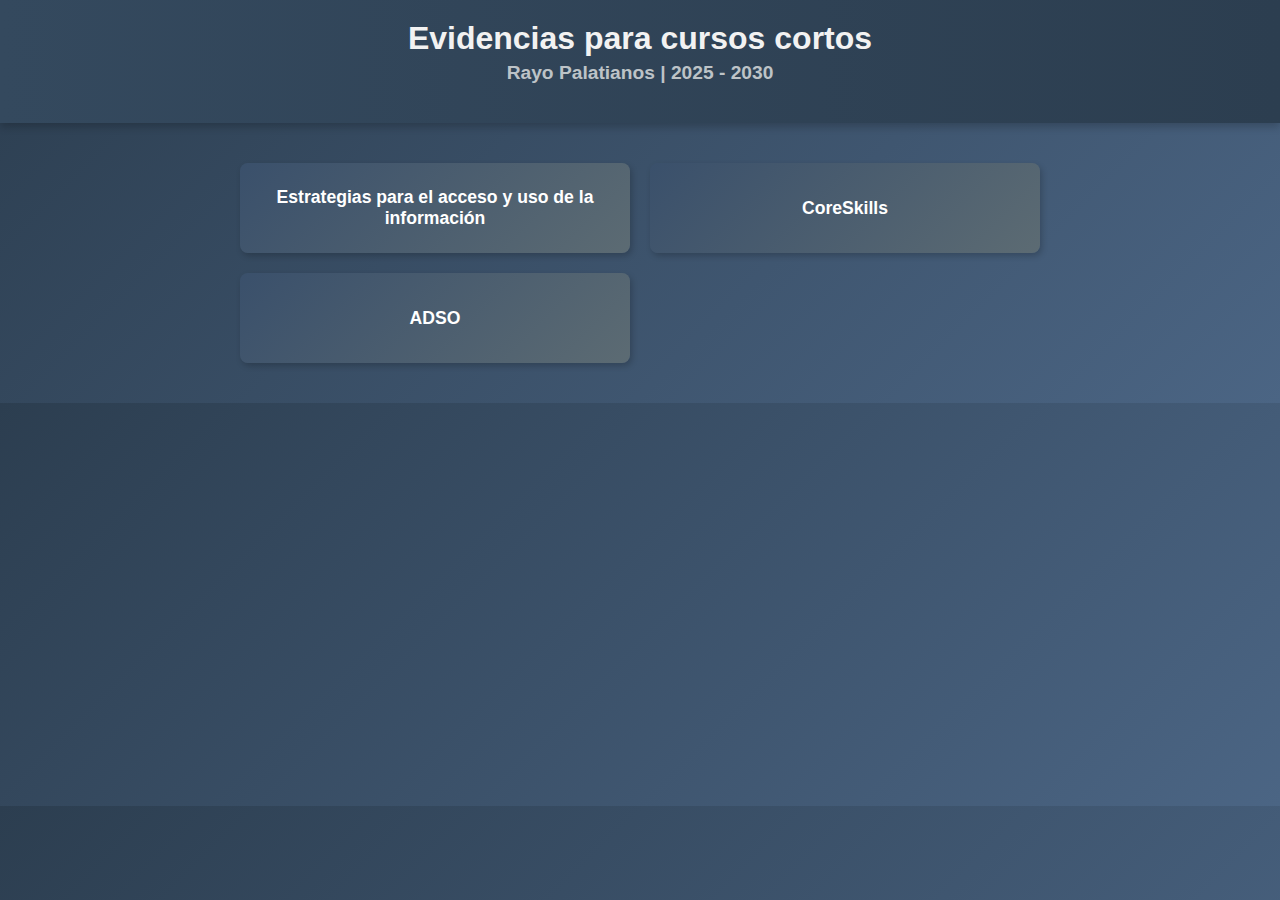
<file: Index.html>
<!DOCTYPE html>
<html lang="es">
<head>
    <meta charset="UTF-8">
    <meta name="viewport" content="width=device-width, initial-scale=1.0">
    <title>Evidencias para cursos cortos</title>
    <link rel="stylesheet" href="styles.css">
</head>
<body>
    <header>
        <h1>Evidencias para cursos cortos</h1>
        <p class="author">Rayo Palatianos | 2025 - 2030</p>
        <div id="back-button-container"></div> <!-- Contenedor del botón de regreso -->
    </header>
    
    <main>
        <div id="courses-container"></div>
    </main>

    <script src="script.js"></script>
</body>
</html>
</file>
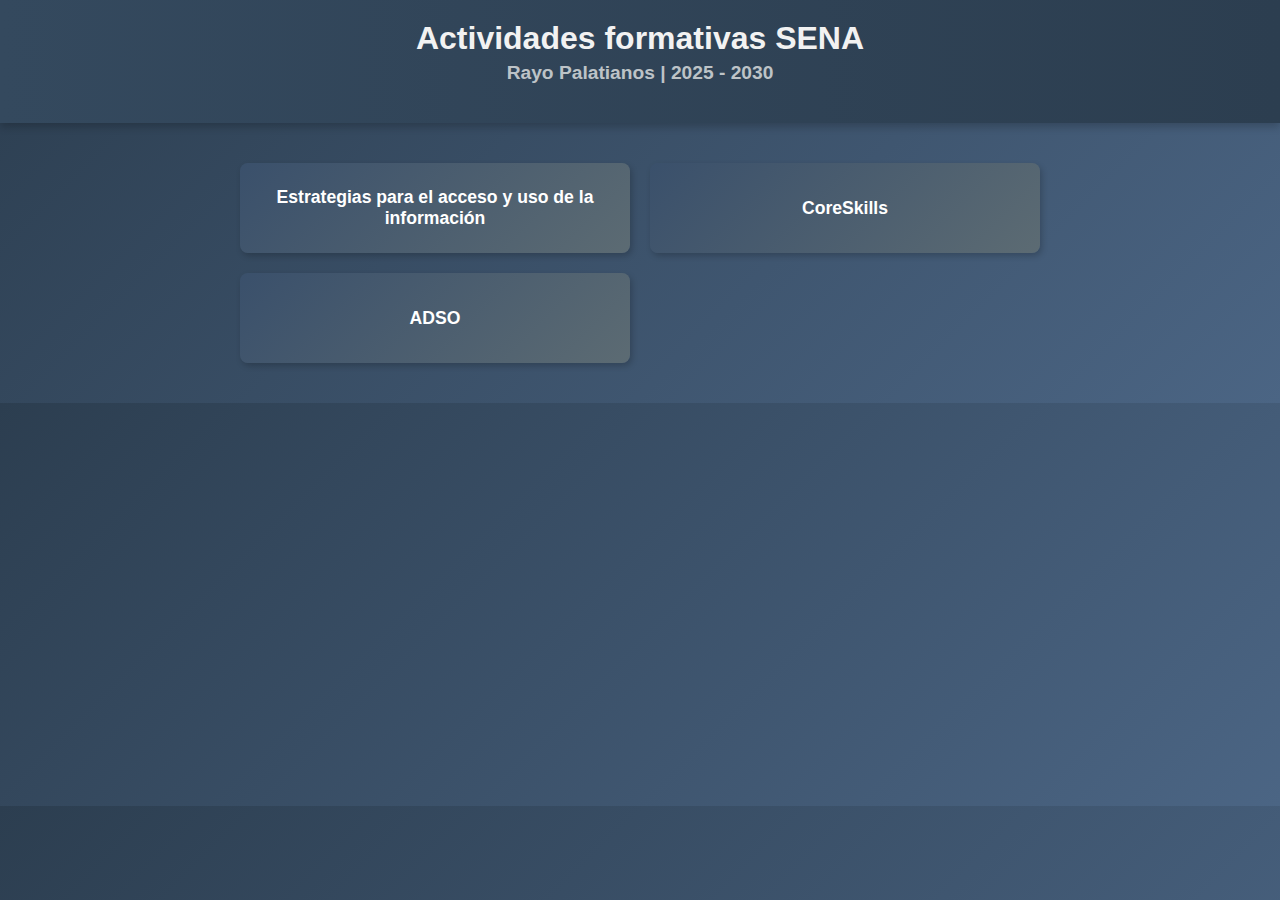
<file: index.html>
<!DOCTYPE html>
<html lang="es">
<head>
    <meta charset="UTF-8">
    <meta name="viewport" content="width=device-width, initial-scale=1.0">
    <title>Evidencias para cursos cortos</title>
    <link rel="stylesheet" href="styles.css">
</head>
<body>
    <header>
        <h1>Actividades formativas SENA</h1>
        <p class="author">Rayo Palatianos | 2025 - 2030</p>
        <div id="back-button-container"></div> <!-- Contenedor del botón de regreso -->
    </header>
    
    <main>
        <div id="courses-container"></div>
    </main>

    <script src="script.js"></script>
</body>
</html>
</file>
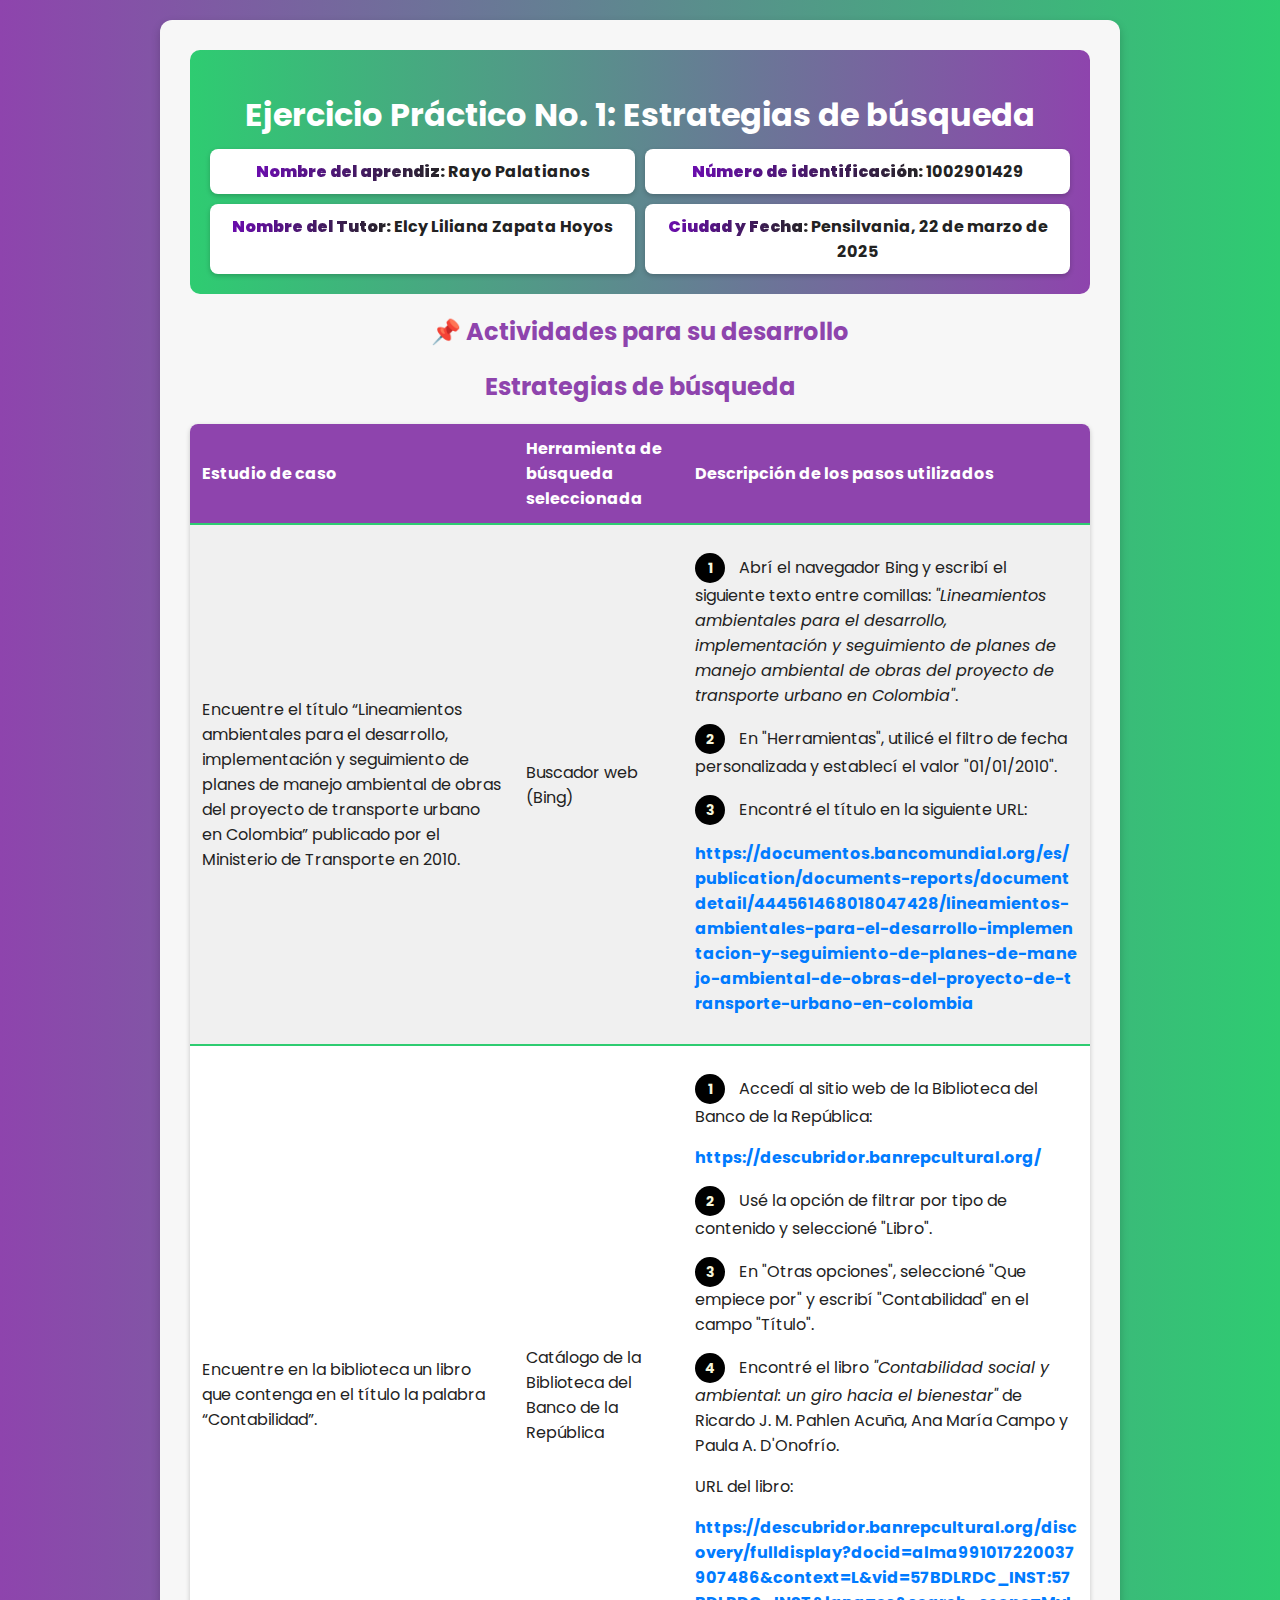
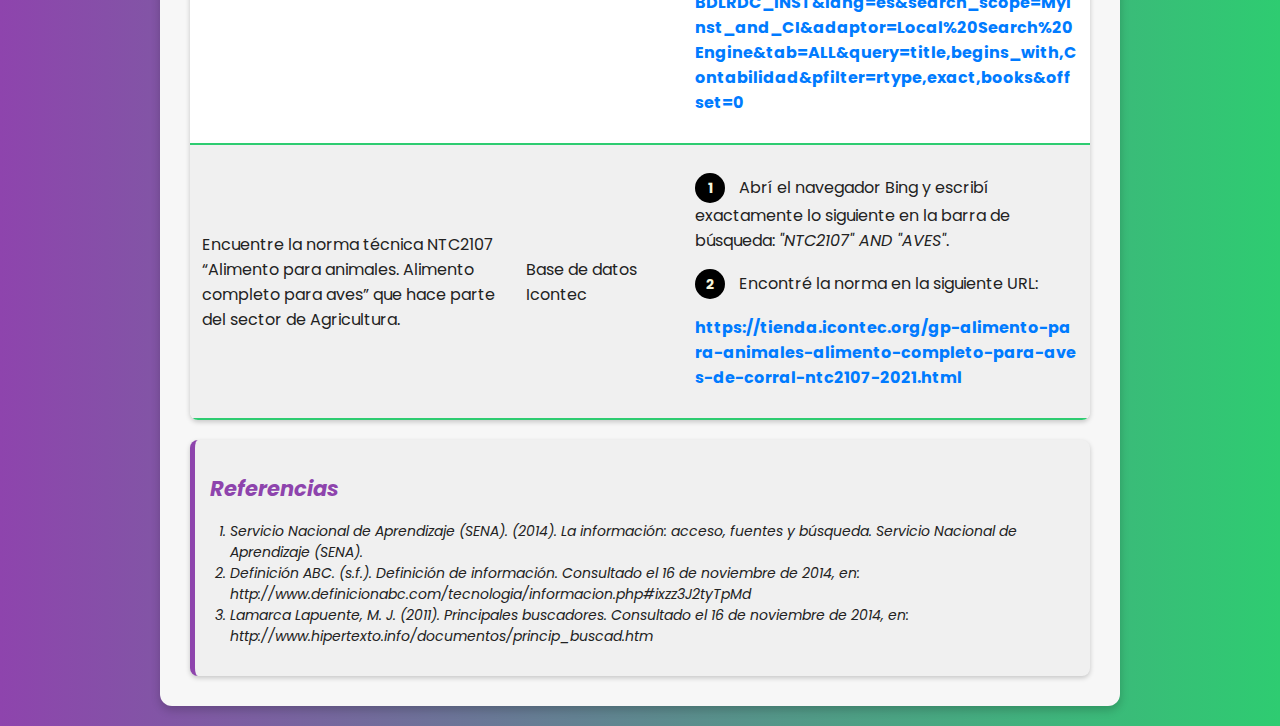
<file: cursos-cortos/practicas/practica-1/Index.html>
<!DOCTYPE html>
<html lang="es">

<head>
  <meta charset="UTF-8">
  <meta name="viewport" content="width=device-width, initial-scale=1.0">
  <title>Ejercicio Práctico No. 1: Estrategias de búsqueda</title>
  <link rel="stylesheet" href="styles.css">
</head>

<body>
  <div class="container">
    <div class="ficha">
      <h1> Ejercicio Práctico No. 1: Estrategias de búsqueda</h1>
      <div class="info-grid" id="info"></div>
    </div>
    <section class="contenido">
      <h2>📌 Actividades para su desarrollo</h2>
      <div id="preguntas"></div>
    </section>
    <section class="tabla-container">
      <h2> Estrategias de búsqueda</h2>
      <table>
        <thead>
          <tr>
            <th>Estudio de caso</th>
            <th>Herramienta de búsqueda seleccionada</th>
            <th>Descripción de los pasos utilizados</th>
          </tr>
        </thead>
        <tbody id="tabla"></tbody>
      </table>
    </section>
    <section class="cita">
      <h2>Referencias</h2>
      <p id="cita"></p>
    </section>
  </div>
  <script src="script.js"></script>
</body>

</html>
</file>
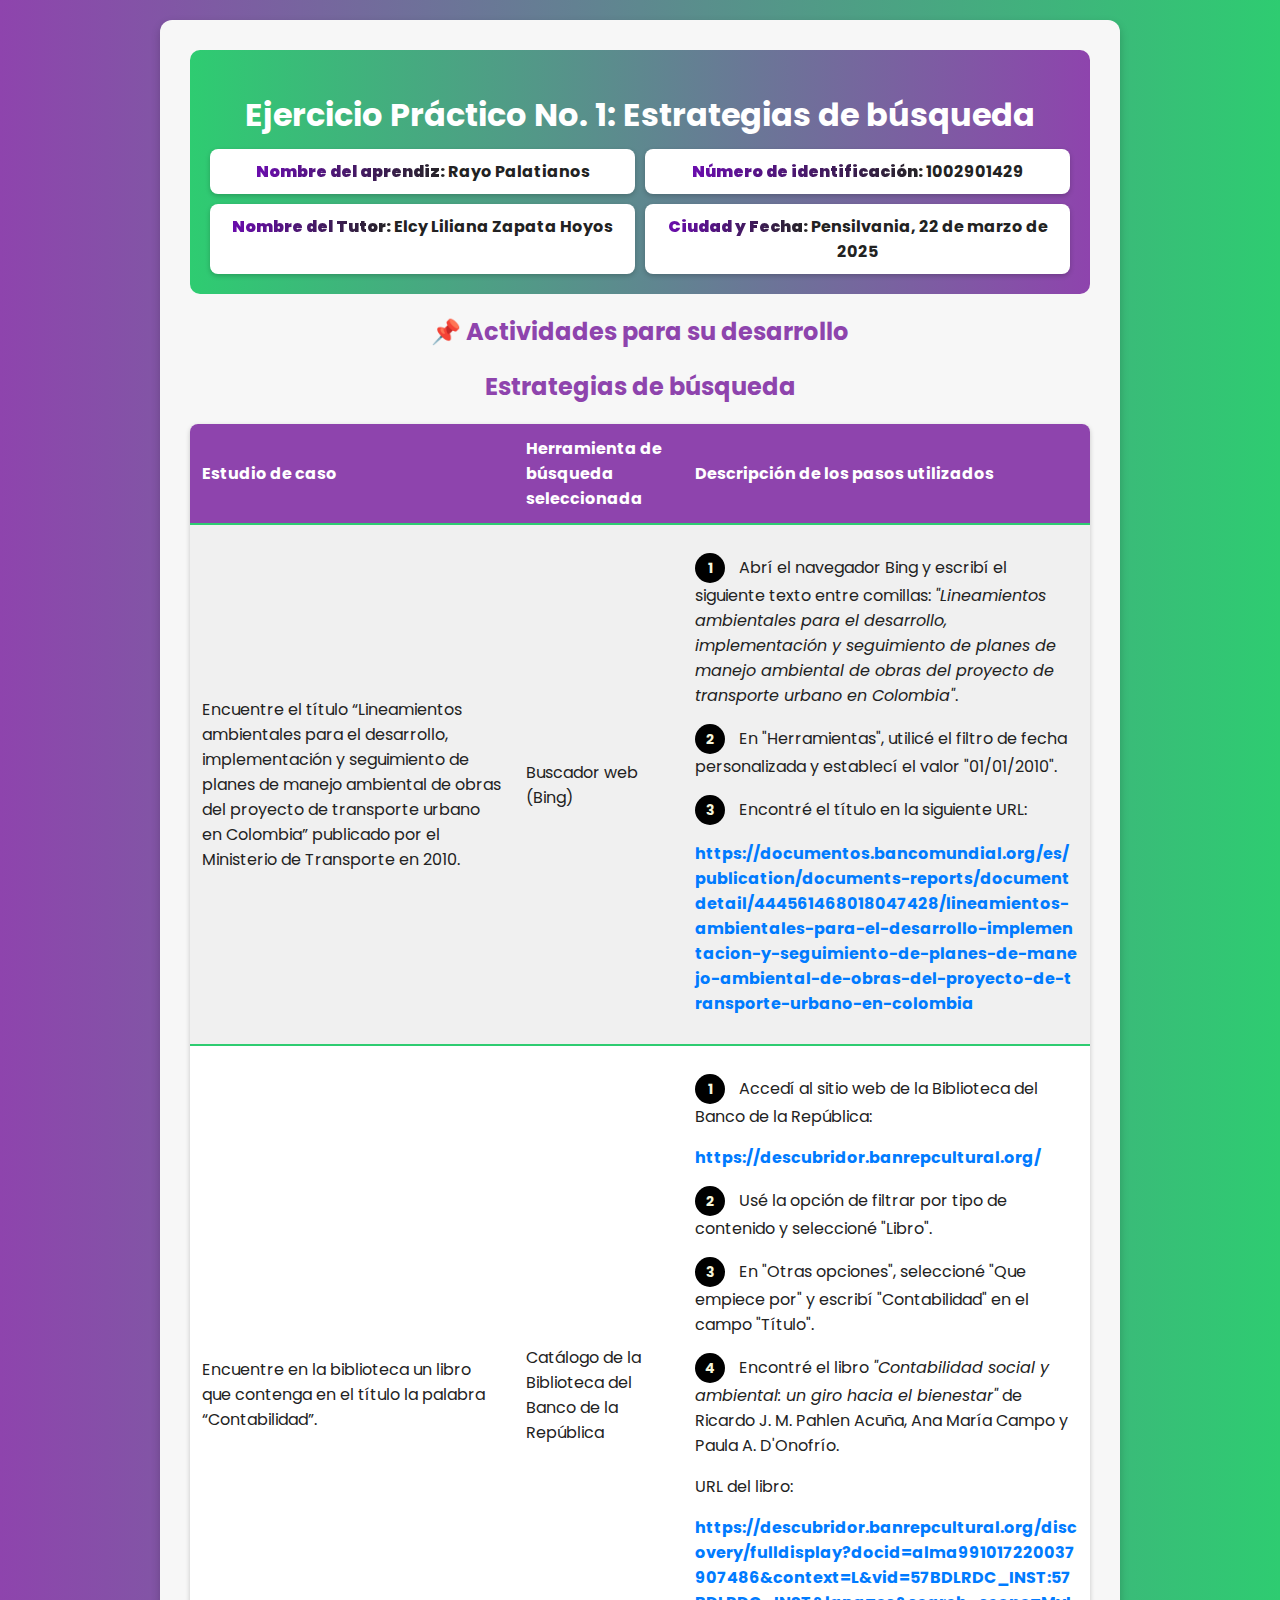
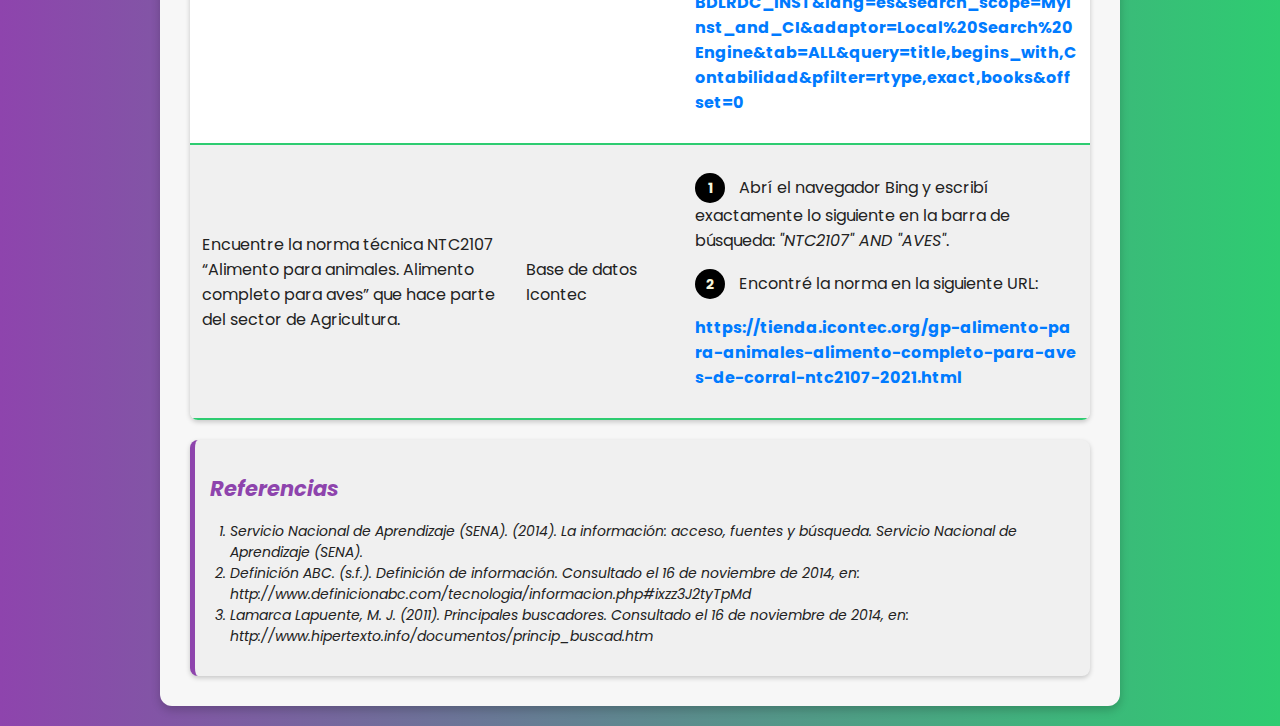
<file: cursos-cortos/practicas/practica-1/index.html>
<!DOCTYPE html>
<html lang="es">

<head>
  <meta charset="UTF-8">
  <meta name="viewport" content="width=device-width, initial-scale=1.0">
  <title>Ejercicio Práctico No. 1: Estrategias de búsqueda</title>
  <link rel="stylesheet" href="styles.css">
</head>

<body>
  <div class="container">
    <div class="ficha">
      <h1> Ejercicio Práctico No. 1: Estrategias de búsqueda</h1>
      <div class="info-grid" id="info"></div>
    </div>
    <section class="contenido">
      <h2>📌 Actividades para su desarrollo</h2>
      <div id="preguntas"></div>
    </section>
    <section class="tabla-container">
      <h2> Estrategias de búsqueda</h2>
      <table>
        <thead>
          <tr>
            <th>Estudio de caso</th>
            <th>Herramienta de búsqueda seleccionada</th>
            <th>Descripción de los pasos utilizados</th>
          </tr>
        </thead>
        <tbody id="tabla"></tbody>
      </table>
    </section>
    <section class="cita">
      <h2>Referencias</h2>
      <p id="cita"></p>
    </section>
  </div>
  <script src="script.js"></script>
</body>

</html>
</file>
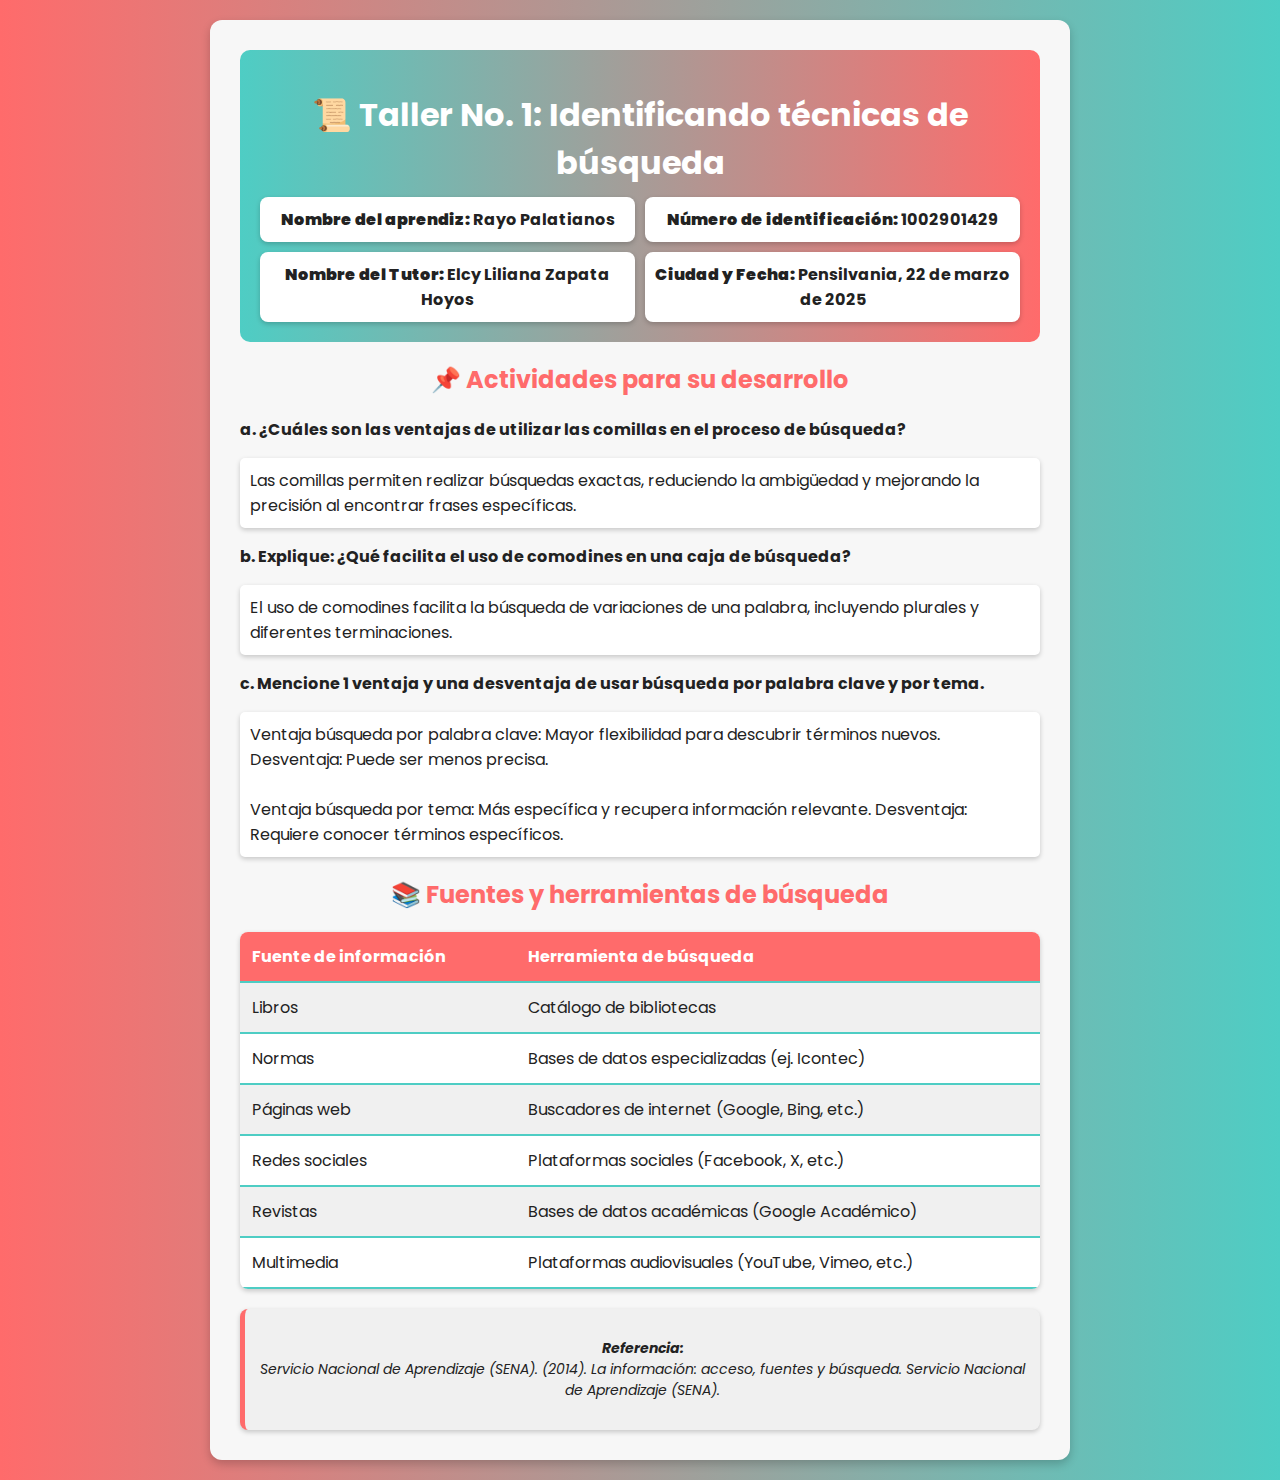
<file: cursos-cortos/talleres/taller-1/Index.html>
<!DOCTYPE html>
<html lang="es">
<head>
    <meta charset="UTF-8">
    <meta name="viewport" content="width=device-width, initial-scale=1.0">
    <title>Taller No. 1: Identificando técnicas de búsqueda</title>
    <link rel="stylesheet" href="styles.css">
</head>
<body>
    <div class="container">
        <div class="ficha">
            <h1>📜 Taller No. 1: Identificando técnicas de búsqueda</h1>
            <div class="info-grid" id="info">
                <!-- Se llena dinámicamente con JS -->
            </div>
        </div>

        <section class="contenido">
            <h2>📌 Actividades para su desarrollo</h2>
            <div id="preguntas">
                <!-- Se llena dinámicamente con JS -->
            </div>
        </section>

        <section class="tabla-container">
            <h2>📚 Fuentes y herramientas de búsqueda</h2>
            <table>
                <thead>
                    <tr>
                        <th>Fuente de información</th>
                        <th>Herramienta de búsqueda</th>
                    </tr>
                </thead>
                <tbody id="tabla">
                    <!-- Se llena dinámicamente con JS -->
                </tbody>
            </table>
        </section>

        <!-- Sección de Cita APA -->
        <section class="cita">
            <p id="cita"></p>
        </section>

    </div>

    <script src="script.js"></script>
</body>
</html>
</file>
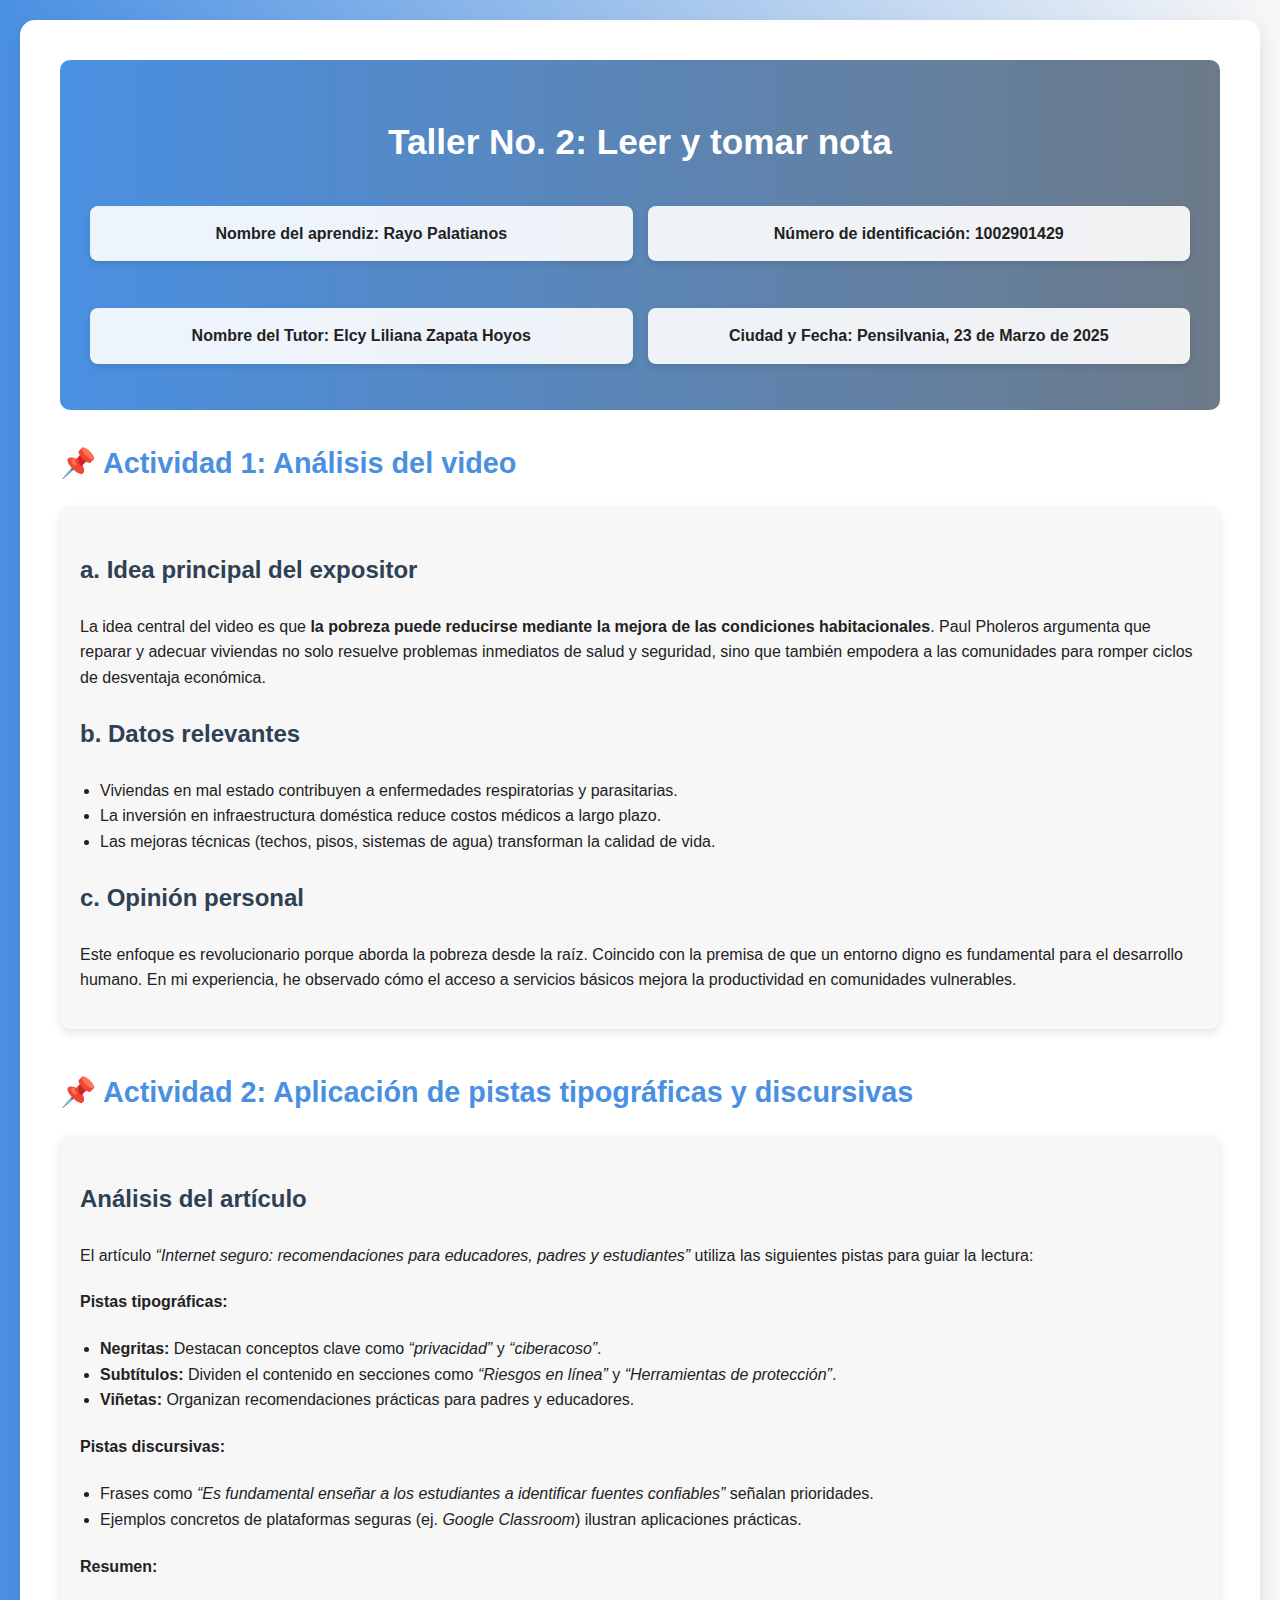
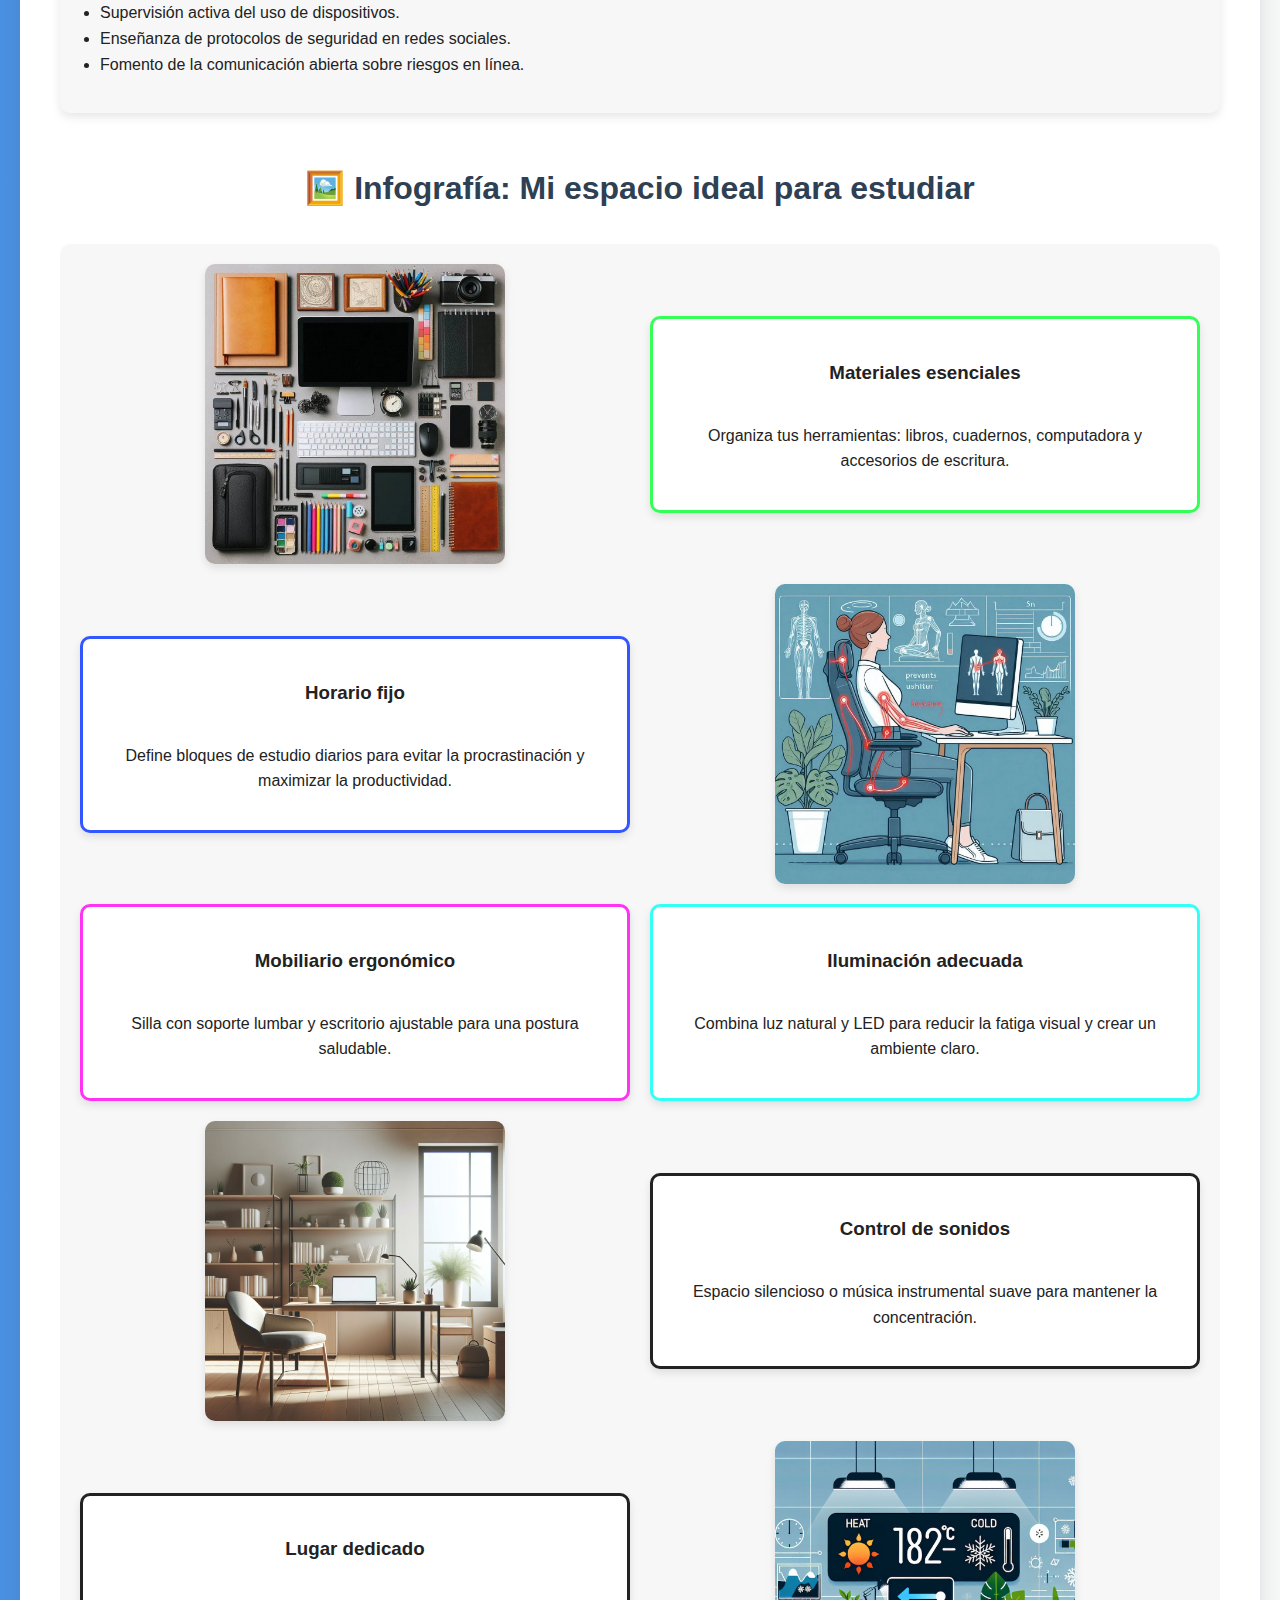
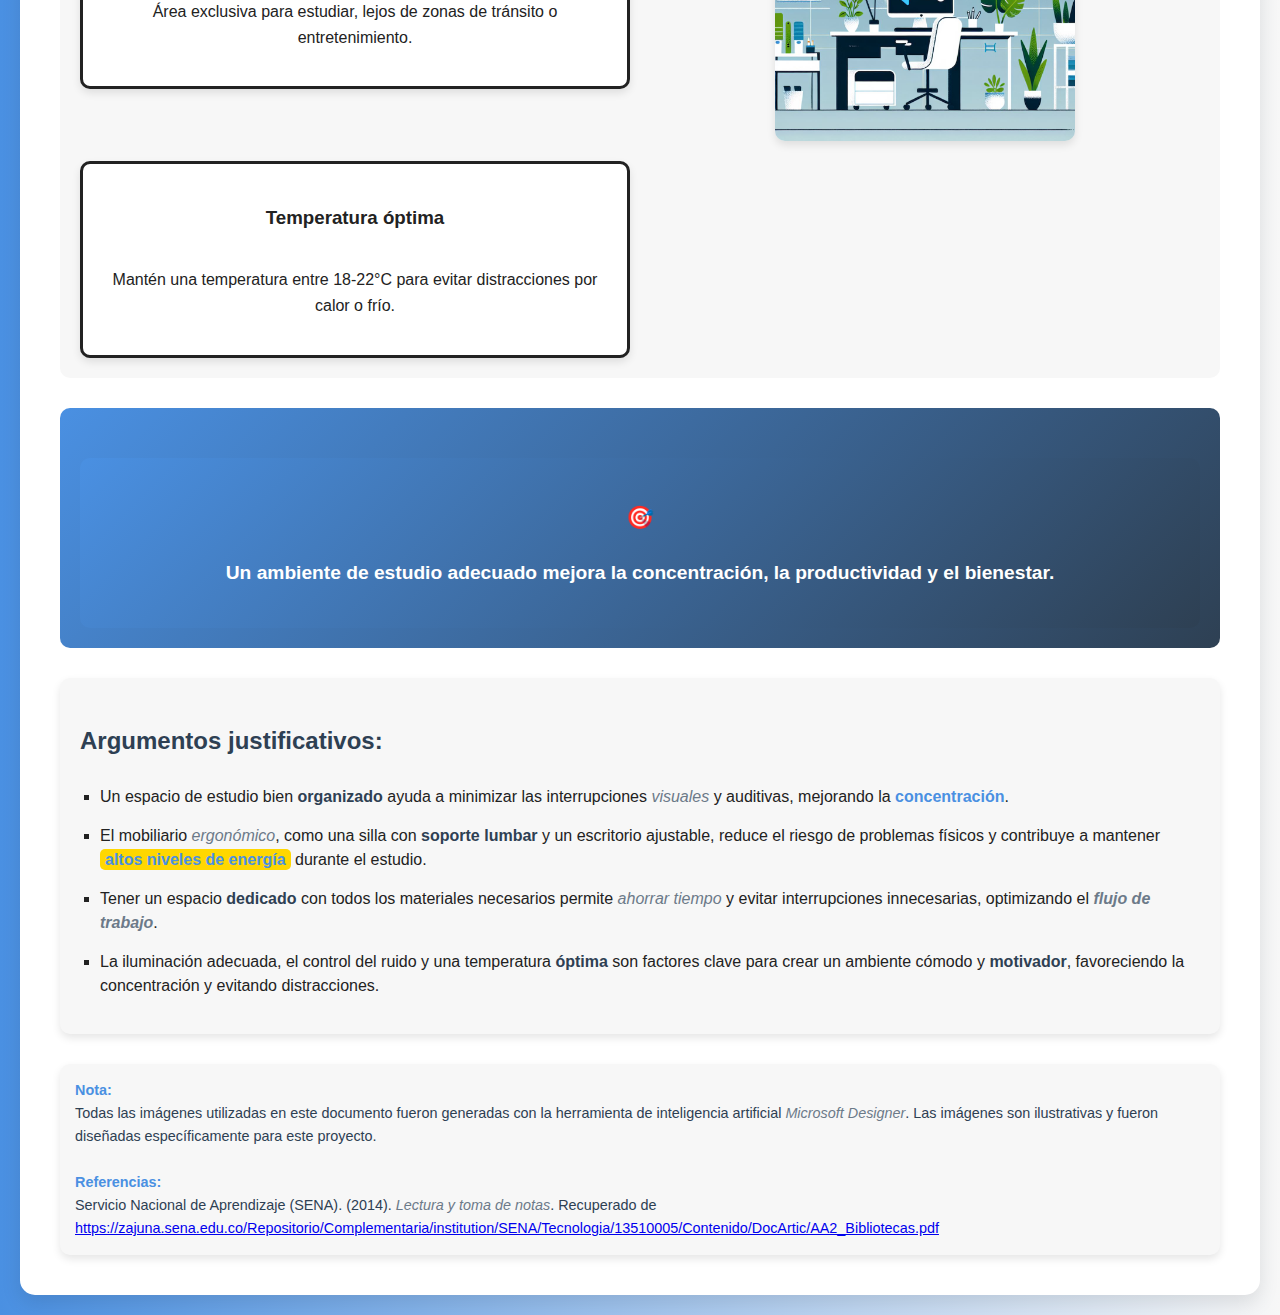
<file: cursos-cortos/talleres/taller-2/index.html>
<!DOCTYPE html>
<html lang="es">
<head>
  <meta charset="UTF-8">
  <meta name="viewport" content="width=device-width, initial-scale=1.0">
  <title>Taller No. 2: Leer y tomar nota</title>
  <link rel="stylesheet" href="styles.css">
</head>
<body>
  <div class="contenedor">
    <section class="ficha">
      <h1 id="titulo-taller"></h1>
      <div class="datos" id="datos-generales"></div>
    </section>

    <section class="actividad">
      <h2>📌 Actividad 1: Análisis del video</h2>
      <div id="actividad1" class="contenido-actividad"></div>
    </section>

    <section class="actividad">
      <h2>📌 Actividad 2: Aplicación de pistas tipográficas y discursivas</h2>
      <div id="actividad2" class="contenido-actividad"></div>
    </section>

    <section class="infografia">
      <h2>🖼️ Infografía: Mi espacio ideal para estudiar</h2>
      <div class="grid" id="infografia"></div>
      <div class="conclusion" id="conclusion"></div>
    </section>

    <div class="argumentos">
      <h3>Argumentos justificativos:</h3>
      <ul id="argumentos"></ul>
    </div>

    <div id="nota-imagenes"></div>
  </div>
  
  <script src="script.js"></script>
</body>
</html>
</file>
<file: styles.css>
/* ====== ESTILO GENERAL ====== */
body {
    font-family: 'Arial', sans-serif;
    margin: 0;
    padding: 0;
    background: linear-gradient(135deg, #2c3e50, #4b6584);
    text-align: center;
    color: #f2f2f2;
}

/* ====== HEADER ====== */
header {
    padding: 20px;
    background: linear-gradient(90deg, #34495e, #2c3e50);
    box-shadow: 0px 4px 8px rgba(0, 0, 0, 0.2);
}

h1 {
    margin: 0;
    font-size: 2em;
    font-weight: bold;
}

.author {
    font-weight: bold;
    font-size: 1.2em;
    margin-top: 5px;
    color: #bdc3c7;
}

/* ====== HERO ====== */
.hero {
    width: 1200px;
    height: 600px;
    background: url("#") center/cover no-repeat;
    margin: 20px auto;
    border-radius: 10px;
    box-shadow: 0px 4px 10px rgba(0, 0, 0, 0.3);
}

/* ====== CONTENEDOR PRINCIPAL ====== */
main {
    width: 80%;
    margin: 0 auto;
    padding: 20px 0;
}

/* ====== CUADRÍCULA DE BOTONES ====== */
#courses-container {
    display: grid;
    grid-template-columns: repeat(2, 1fr); /* 2 columnas */
    gap: 20px;
    justify-content: center;
    max-width: 800px;
    margin: 0 auto;
    padding: 20px;
}

/* ====== BOTONES ====== */
.button {
    display: flex;
    align-items: center;
    justify-content: center;
    background: linear-gradient(135deg, #3a506b, #5c6b73);
    color: #ffffff;
    padding: 15px;
    border-radius: 8px;
    font-size: 1.1em;
    font-weight: bold;
    text-decoration: none;
    box-shadow: 2px 3px 6px rgba(0, 0, 0, 0.2);
    transition: all 0.3s ease;
    height: 60px;
    cursor: pointer;
}

.button:hover {
    background: linear-gradient(135deg, #5c6b73, #3a506b);
    box-shadow: 3px 4px 8px rgba(0, 0, 0, 0.3);
}

/* ====== BOTÓN DE REGRESO ====== */
#back-button {
    background: linear-gradient(135deg, #5c6b73, #34495e);
    color: white;
    padding: 10px 20px;
    border-radius: 8px;
    font-size: 1em;
    font-weight: bold;
    text-decoration: none;
    box-shadow: 2px 3px 6px rgba(0, 0, 0, 0.2);
    cursor: pointer;
    transition: all 0.3s ease;
}

#back-button:hover {
    background: linear-gradient(135deg, #34495e, #5c6b73);
    box-shadow: 4px 5px 10px rgba(0, 0, 0, 0.3);
}

/* ====== FOOTER ====== */
footer {
    margin-top: 30px;
    padding: 10px;
    background: #2c3e50;
    color: white;
    font-weight: bold;
}
</file>
<file: cursos-cortos/practicas/practica-1/styles.css>
@import url('https://fonts.googleapis.com/css2?family=Poppins:wght@300;400;700&display=swap');

:root {
    --ancho-documento: 100%; /* 🔧 Ajusta este valor para cambiar el ancho total del documento */
    --color-fondo: #f7f7f7;
    --color-primario: #8E44AD;
    --color-secundario: #2ECC71;
    --color-texto: #222;
    --sombra: rgba(0, 0, 0, 0.2);
}

body {
    background: linear-gradient(to right, var(--color-primario), var(--color-secundario));
    color: var(--color-texto);
    display: flex;
    font-family: 'Poppins', sans-serif;
    justify-content: center;
    margin: 0;
    padding: 20px;
}

.container {
    background: var(--color-fondo);
    border-radius: 12px;
    box-shadow: 0 4px 10px var(--sombra);
    max-width: var(--ancho-documento);
    padding: 30px;
    width: 900px;
}

/* 📌 Ficha inicial */
.ficha {
    background: linear-gradient(to right, var(--color-secundario), var(--color-primario));
    border-radius: 10px;
    color: white;
    padding: 20px;
    text-align: center;
}

.ficha h1 {
    margin-bottom: 10px;
}

/* 🏛️ Información dentro de la ficha */
.info-grid {
    display: grid;
    gap: 10px;
    grid-template-columns: 1fr 1fr;
}

.info-item {
    background: white;
    border-radius: 8px;
    box-shadow: 0 2px 5px var(--sombra);
    color: var(--color-texto);
    font-weight: bold;
    padding: 10px;
}

.info-item strong {
    background: linear-gradient(to right, #6A0DAD, #242424);
    -webkit-background-clip: text;
    -webkit-text-fill-color: transparent;
    font-weight: 900;
}

/* 📝 Sección de contenido */
.contenido {
    margin-top: 20px;
}

h2 {
    color: var(--color-primario);
    position: relative;
    text-align: center;
}



/* 📜 Respuestas */
.respuesta {
    background: white;
    border-radius: 5px;
    box-shadow: 0 2px 5px var(--sombra);
    line-height: 1.6;
    margin-top: 10px;
    padding: 10px;
}

/* 🔢 Numeración de pasos */
.numero-paso {
    align-items: center;
    background: black;
    border-radius: 50%;
    color: #F5F5DC;
    display: inline-flex;
    font-size: 14px;
    font-weight: bold;
    height: 30px;
    justify-content: center;
    line-height: 30px;
    margin-right: 10px;
    text-align: center;
    width: 30px;
}

/* 📊 Tabla */
.tabla-container {
    margin-top: 20px;
}

table {
    background: white;
    border-collapse: collapse;
    border-radius: 8px;
    box-shadow: 0 2px 5px var(--sombra);
    margin-top: 10px;
    overflow: hidden;
    width: 100%;
}

th, td {
    border-bottom: 2px solid var(--color-secundario);
    padding: 12px;
    text-align: left;
}

th {
    background: var(--color-primario);
    color: white;
}

tbody tr:nth-child(odd) {
    background: #f0f0f0;
}

tbody tr:hover {
    background: var(--color-secundario);
    color: white;
    transition: 0.3s;
}

/* 📖 Referencias */
.cita {
    background: #f0f0f0;
    border-left: 5px solid var(--color-primario);
    border-radius: 8px;
    box-shadow: 0 2px 5px var(--sombra);
    font-size: 14px;
    font-style: italic;
    margin-top: 20px;
    padding: 15px;
    text-align: left;
}

.cita h2 {
    text-align: left;
}

.cita ol {
    padding-left: 20px;
}

/* 🔗 Estilos para las URLs dentro de los pasos */
.url {
    color: #007BFF;
    font-weight: bold;
    word-break: break-all;
}
</file>
<file: cursos-cortos/talleres/taller-1/styles.css>
@import url('https://fonts.googleapis.com/css2?family=Poppins:wght@300;400;700&display=swap');

:root {
    --color-primario: #FF6B6B;
    --color-secundario: #4ECDC4;
    --color-fondo: #f7f7f7;
    --color-texto: #222;
    --sombra: rgba(0, 0, 0, 0.2);
}

body {
    font-family: 'Poppins', sans-serif;
    background: linear-gradient(to right, var(--color-primario), var(--color-secundario));
    color: var(--color-texto);
    margin: 0;
    padding: 20px;
    display: flex;
    justify-content: center;
}

.container {
    background: var(--color-fondo);
    padding: 30px;
    border-radius: 12px;
    box-shadow: 0 4px 10px var(--sombra);
    max-width: 800px;
    width: 100%;
}

/* Ficha de información */
.ficha {
    background: linear-gradient(to right, var(--color-secundario), var(--color-primario));
    padding: 20px;
    border-radius: 10px;
    color: white;
    text-align: center;
}

.ficha h1 {
    margin-bottom: 10px;
}

.info-grid {
    display: grid;
    grid-template-columns: 1fr 1fr;
    gap: 10px;
}

.info-item {
    background: white;
    color: var(--color-texto);
    padding: 10px;
    border-radius: 8px;
    box-shadow: 0 2px 5px var(--sombra);
    font-weight: bold;
}

/* Preguntas */
.contenido {
    margin-top: 20px;
}

h2 {
    text-align: center;
    color: var(--color-primario);
}

.pregunta {
    font-weight: bold;
    margin-top: 15px;
}

.respuesta {
    background: white;
    padding: 10px;
    border-radius: 5px;
    box-shadow: 0 2px 5px var(--sombra);
    margin-top: 5px;
}

/* Tabla */
.tabla-container {
    margin-top: 20px;
}

table {
    width: 100%;
    border-collapse: collapse;
    margin-top: 10px;
    background: white;
    box-shadow: 0 2px 5px var(--sombra);
    border-radius: 8px;
    overflow: hidden;
}

th, td {
    padding: 12px;
    text-align: left;
    border-bottom: 2px solid var(--color-secundario);
}

th {
    background: var(--color-primario);
    color: white;
}

tbody tr:nth-child(odd) {
    background: #f0f0f0;
}

tbody tr:hover {
    background: var(--color-secundario);
    color: white;
    transition: 0.3s;
}

.cita {
    margin-top: 20px;
    padding: 15px;
    background: #f0f0f0;
    border-left: 5px solid var(--color-primario);
    font-style: italic;
    font-size: 14px;
    text-align: center;
    box-shadow: 0 2px 5px var(--sombra);
    border-radius: 8px;
}
</file>
<file: cursos-cortos/talleres/taller-2/styles.css>
/* Variables y estilos globales */
:root {
  --azul-claro: #4A90E2;
  --azul-oscuro: #2E4053;
  --gris: #6C7A89;
  --fondo: #F7F7F7;
  --sombra: rgba(0, 0, 0, 0.1);
  --resaltado: #FFD700; /* Color dorado para resaltar */
}

body {
  font-family: 'Montserrat', sans-serif;
  background: linear-gradient(to right, var(--azul-claro), var(--fondo));
  margin: 0;
  padding: 20px;
  color: #222;
  line-height: 1.6;
}

.contenedor {
  max-width: 1200px;
  margin: 0 auto;
  background: white;
  padding: 40px;
  border-radius: 15px;
  box-shadow: 0 8px 20px var(--sombra);
}

/* Ficha de datos */
.ficha {
  text-align: center;
  padding: 30px;
  background: linear-gradient(to right, var(--azul-claro), var(--gris));
  border-radius: 10px;
  margin-bottom: 30px;
}

.ficha h1 {
  color: white;
  font-size: 2.2rem;
  margin-bottom: 15px;
}

.ficha .datos {
  display: grid;
  grid-template-columns: repeat(2, 1fr);
  gap: 15px;
  margin-top: 20px;
}

.ficha .datos p {
  background: rgba(255, 255, 255, 0.9);
  padding: 15px;
  border-radius: 8px;
  box-shadow: 0 3px 6px var(--sombra);
  color: #222;
  font-weight: bold;
  text-align: center;
}

/* Actividades */
.actividad {
  margin-bottom: 40px;
}

.actividad h2 {
  color: var(--azul-claro);
  font-size: 1.8rem;
  margin-bottom: 20px;
  display: flex;
  align-items: center;
  gap: 10px;
}

.actividad h3 {
  color: var(--azul-oscuro);
  font-size: 1.5rem;
  margin-top: 25px;
}

.contenido-actividad {
  background: var(--fondo);
  padding: 20px;
  border-radius: 10px;
  box-shadow: 0 4px 10px var(--sombra);
}

.contenido-actividad ul {
  list-style: disc;
  padding-left: 20px;
}

/* Infografía */
.infografia {
  margin-top: 50px;
  text-align: center;
}

.infografia h2 {
  color: var(--azul-oscuro);
  font-size: 2rem;
  margin-bottom: 30px;
}

/* Mosaico con Grid */
.grid {
  display: grid;
  grid-template-columns: repeat(2, 1fr);
  gap: 20px;
  padding: 20px;
  background: var(--fondo);
  border-radius: 10px;
  align-items: center;
  justify-items: center;
}

/* Tarjetas */
.tarjeta {
  background: white;
  padding: 20px;
  border-radius: 10px;
  box-shadow: 0 4px 8px var(--sombra);
  text-align: center;
  transition: transform 0.3s;
  display: flex;
  flex-direction: column;
  justify-content: center;
  border: 3px solid; /* Borde de 3px */
}

/* Colores vibrantes y alegres para los bordes */
.tarjeta:nth-child(1) {
  border-color: #FF5733; /* Naranja vibrante */
}
.tarjeta:nth-child(2) {
  border-color: #33FF57; /* Verde lima */
}
.tarjeta:nth-child(3) {
  border-color: #3357FF; /* Azul eléctrico */
}
.tarjeta:nth-card(4) {
  border-color: #F3FF33; /* Amarillo brillante */
}
.tarjeta:nth-child(5) {
  border-color: #FF33F3; /* Rosa neón */
}
.tarjeta:nth-child(6) {
  border-color: #33FFF6; /* Turquesa */
}
.tarjeta:nth-child(7) {
  border-color: #B233FF; /* Púrpura vibrante */
}

.tarjeta:hover {
  transform: translateY(-5px);
}

/* Imágenes dentro del mosaico */
.foto {
  width: 100%;
  max-width: 300px;
  height: auto;
  object-fit: cover;
  border-radius: 10px;
  box-shadow: 0 4px 8px var(--sombra);
  display: block;
  margin: 0 auto;
}

/* Conclusión */
.conclusion {
  background: linear-gradient(135deg, var(--azul-claro), var(--azul-oscuro));
  padding: 20px;
  border-radius: 10px;
  text-align: center;
  font-size: 1.2rem;
  font-weight: bold;
  color: white;
  margin-top: 30px;
}

/* Argumentos */
.argumentos {
  margin-top: 30px;
  background: var(--fondo);
  padding: 20px;
  border-radius: 10px;
  box-shadow: 0 4px 8px var(--sombra);
}

.argumentos h3 {
  color: var(--azul-oscuro);
  font-size: 1.5rem;
}

.argumentos ul {
  list-style: square; /* Viñetas cuadradas */
  padding-left: 20px;
}

.argumentos li {
  margin-bottom: 15px;
  font-size: 1rem;
  line-height: 1.5;
}

.argumentos li strong {
  color: var(--azul-oscuro);
  font-weight: bold;
}

.argumentos li em {
  font-style: italic;
  color: var(--gris);
}

.argumentos li mark {
  background-color: var(--resaltado);
  color: black;
  padding: 2px 5px;
  border-radius: 5px;
}
.argumentos span {
  font-weight: bold;
  color: var(--azul-claro);
}

.argumentos span.resaltado {
  background-color: var(--resaltado);
  padding: 2px 5px;
  border-radius: 5px;
}

/* Responsive */
@media (max-width: 768px) {
  .grid {
    grid-template-columns: 1fr;
  }

  .tarjeta-grande {
    grid-column: span 1;
  }
}

/* Estilos para la nota sobre las imágenes */
#nota-imagenes {
  background: var(--fondo);
  padding: 15px;
  border-radius: 10px;
  box-shadow: 0 4px 8px var(--sombra);
  margin-top: 30px;
  font-size: 0.9rem;
  text-align: left;
  color: var(--azul-oscuro);
}

#nota-imagenes strong {
  color: var(--azul-claro);
  font-weight: bold;
}

#nota-imagenes em {
  font-style: italic;
  color: var(--gris);
}
</file>
